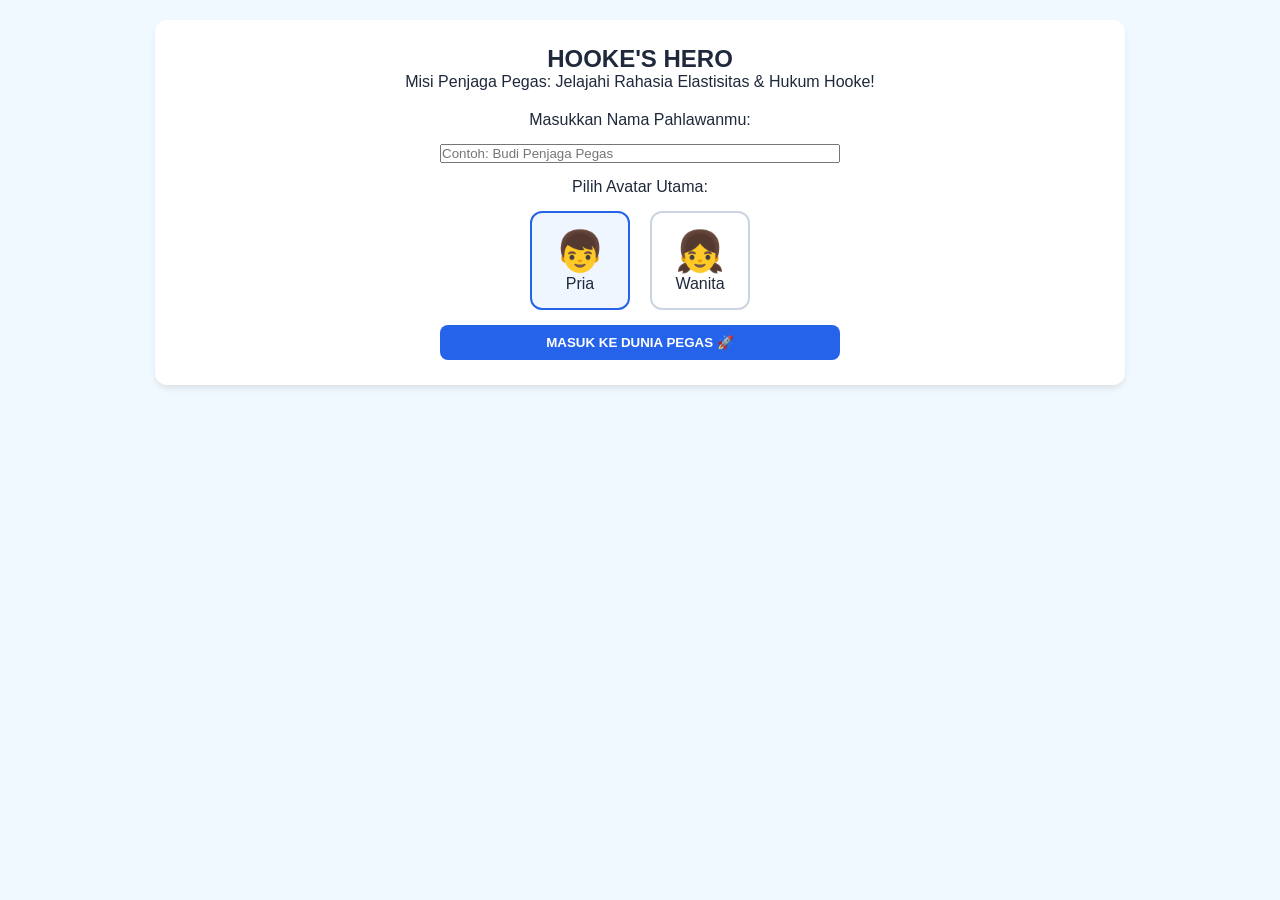
<file: index.html>
<!DOCTYPE html>
<html lang="id">
<head>
  <meta charset="UTF-8">
  <meta name="viewport" content="width=device-width, initial-scale=1.0">
  <title>HOOKE'S HERO: Misi Penjaga Pegas</title>
  <link rel="stylesheet" href="style.css">
</head>
<body>
  <!-- HEADER & NAVBAR GLOBAL -->
  <header id="main-header" class="hidden">
    <div class="logo-area">
      <h1>HOOKE'S HERO</h1>
      <span class="tagline">Misi Penjaga Pegas</span>
    </div>
    <div class="user-stats">
      <div class="coin-badge">🪙 <span id="coin-count">0</span> Koin</div>
      <div class="player-info-mini">
        <span id="header-avatar">👦</span>
        <span id="header-username">Hero</span>
      </div>
    </div>
  </header>

  <nav id="main-nav" class="hidden">
    <button class="nav-btn active" onclick="switchTab('dashboard')">🏠 Beranda</button>
    <button class="nav-btn" onclick="switchTab('akademi')">📚 Akademi Pegas</button>
    <button class="nav-btn" onclick="switchTab('peta')">🗺️ Peta Petualangan</button>
    <button class="nav-btn" onclick="switchTab('toko')">🛍️ Toko Aksesori</button>
    <button class="nav-btn" onclick="switchTab('profil')">👤 Profil Saya</button>
  </nav>

  <main id="app-container">
    <!-- HALAMAN LANDING / REGISTRASI -->
    <section id="view-landing" class="view">
      <div class="landing-card">
        <h1>HOOKE'S HERO</h1>
        <p class="subtitle">Misi Penjaga Pegas: Jelajahi Rahasia Elastisitas & Hukum Hooke!</p>
        
        <div class="registration-form">
          <label for="player-name-input">Masukkan Nama Pahlawanmu:</label>
          <input type="text" id="player-name-input" placeholder="Contoh: Budi Penjaga Pegas" maxlength="20">
          
          <label>Pilih Avatar Utama:</label>
          <div class="avatar-selector">
            <div class="avatar-option selected" onclick="selectAvatar('boy', this)">
              <div class="avatar-icon">👦</div>
              <p>Pria</p>
            </div>
            <div class="avatar-option" onclick="selectAvatar('girl', this)">
              <div class="avatar-icon">👧</div>
              <p>Wanita</p>
            </div>
          </div>

          <button class="btn-primary" onclick="startGame()">MASUK KE DUNIA PEGAS 🚀</button>
        </div>
      </div>
    </section>

    <!-- DASHBOARD -->
    <section id="view-dashboard" class="view hidden">
      <div class="dashboard-grid">
        <div class="profile-card">
          <div class="avatar-preview-box">
            <div id="dash-avatar" class="avatar-large">👦</div>
            <div id="equipped-acc-layer" class="acc-layer"></div>
          </div>
          <h2 id="dash-username">Pahlawan</h2>
          <p class="level-badge">Level Tertinggi: <span id="dash-max-level">1</span>/10</p>
        </div>

        <div class="stats-summary-card">
          <h3>📊 Ringkasan Progres</h3>
          <div class="stats-grid">
            <div class="stat-box">
              <span class="stat-val" id="dash-coins">0</span>
              <span class="stat-lbl">🪙 Total Koin</span>
            </div>
            <div class="stat-box">
              <span class="stat-val" id="dash-materials-done">0/7</span>
              <span class="stat-lbl">📚 Materi Selesai</span>
            </div>
            <div class="stat-box">
              <span class="stat-val" id="dash-quests-done">0/10</span>
              <span class="stat-lbl">⚔️ Quest Selesai</span>
            </div>
          </div>
          <div class="quick-nav">
            <button class="btn-secondary" onclick="switchTab('akademi')">Mulai Belajar Materi</button>
            <button class="btn-primary" onclick="switchTab('peta')">Lanjut Bertualang</button>
          </div>
        </div>
      </div>
    </section>

    <!-- AKADEMI PEGAS (MATERI) -->
    <section id="view-akademi" class="view hidden">
      <h2>📚 Akademi Pegas</h2>
      <p class="section-desc">Pelajari 7 materi dasar untuk mendapatkan hingga 350 koin!</p>
      <div id="materials-list" class="grid-container"></div>

      <!-- MODAL BACA MATERI -->
      <div id="material-modal" class="modal hidden">
        <div class="modal-content">
          <span class="close-btn" onclick="closeMaterialModal()">&times;</span>
          <h2 id="mat-modal-title">Judul Materi</h2>
          <div class="mat-body" id="mat-modal-body"></div>
          <div class="mat-footer">
            <button id="claim-mat-btn" class="btn-primary">TANDAI SELESAI & KLAIM 50 KOIN 🪙</button>
          </div>
        </div>
      </div>
    </section>

    <!-- PETA PETUALANGAN (QUEST) -->
    <section id="view-peta" class="view hidden">
      <h2>🗺️ Peta Petualangan Pegas</h2>
      <p class="section-desc">Selesaikan 10 tantangan quest untuk mengumpulkan total 1.000 koin!</p>
      <div class="peta-bg-wrapper">
        <img src="assets/peta.jpg" alt="Peta Petualangan" class="peta-img-bg" onerror="this.style.display='none'">
        <div id="quest-nodes-container" class="quest-nodes-grid"></div>
      </div>

      <!-- MODAL QUEST KUIS -->
      <div id="quest-modal" class="modal hidden">
        <div class="modal-content">
          <span class="close-btn" onclick="closeQuestModal()">&times;</span>
          <h2 id="quest-modal-title">Level Quest</h2>
          <div id="quest-intro-text" class="quest-intro"></div>
          <div id="quest-quiz-area" class="quiz-box">
            <p id="quiz-question" class="question-text"></p>
            <div id="quiz-options" class="options-group"></div>
            <div id="quiz-feedback" class="feedback-box hidden"></div>
          </div>
          <div class="quest-footer">
            <button id="next-quest-btn" class="btn-primary hidden" onclick="closeQuestModal()">Lanjutkan Petualangan ➡️</button>
          </div>
        </div>
      </div>
    </section>

    <!-- TOKO AKSESORI -->
    <section id="view-toko" class="view hidden">
      <h2>🛍️ Toko Aksesori Pahlawan</h2>
      <p class="section-desc">Gunakan koin hasil quest untuk melengkapi gaya avatar milikmu!</p>
      <div class="toko-layout">
        <div class="toko-avatar-display">
          <div class="avatar-preview-box">
            <div id="shop-avatar" class="avatar-large">👦</div>
            <div id="shop-equipped-acc" class="acc-layer"></div>
          </div>
          <p>Tampilan Avatar Sekarang</p>
        </div>
        <div id="shop-items-grid" class="shop-grid"></div>
      </div>
    </section>

    <!-- PROFIL & RESET -->
    <section id="view-profil" class="view hidden">
      <h2>👤 Profil Pahlawan</h2>
      <div class="profil-card">
        <p><strong>Nama:</strong> <span id="prof-name">-</span></p>
        <p><strong>Avatar:</strong> <span id="prof-gender">-</span></p>
        <p><strong>Total Koin Saat Ini:</strong> <span id="prof-coins">0</span> 🪙</p>
        <hr>
        <h3>⚙️ Pengaturan Data</h3>
        <button class="btn-danger" onclick="resetGameProgress()">🔄 RESET PROGRES GAME</button>
      </div>
    </section>
  </main>

  <script src="script.js"></script>
</body>
</html>
</file>
<file: style.css>
:root {
  --primary-color: #2563eb;
  --primary-hover: #1d4ed8;
  --accent-color: #f59e0b;
  --bg-color: #f0f9ff;
  --card-bg: #ffffff;
  --text-color: #1e293b;
  --border-radius: 12px;
}

* { box-sizing: border-box; margin: 0; padding: 0; font-family: 'Segoe UI', Tahoma, Geneva, Verdana, sans-serif; }
body { background-color: var(--bg-color); color: var(--text-color); padding-bottom: 30px; }

.hidden { display: none !important; }

/* Header & Nav */
header { display: flex; justify-content: space-between; align-items: center; padding: 15px 5%; background: #ffffff; box-shadow: 0 2px 10px rgba(0,0,0,0.1); }
.logo-area h1 { font-size: 1.5rem; color: var(--primary-color); }
.logo-area .tagline { font-size: 0.85rem; color: #64748b; }
.user-stats { display: flex; gap: 15px; align-items: center; }
.coin-badge { background: #fef3c7; color: #b45309; padding: 6px 12px; border-radius: 20px; font-weight: bold; border: 1px solid #fde68a; }

nav { display: flex; justify-content: center; gap: 10px; background: #1e293b; padding: 10px; flex-wrap: wrap; }
.nav-btn { background: transparent; border: none; color: #94a3b8; padding: 8px 16px; font-weight: 600; cursor: pointer; border-radius: 8px; transition: all 0.2s; }
.nav-btn:hover, .nav-btn.active { background: var(--primary-color); color: #fff; }

main { max-width: 1000px; margin: 20px auto; padding: 0 15px; }

/* Buttons */
.btn-primary { background: var(--primary-color); color: white; border: none; padding: 10px 20px; border-radius: 8px; font-weight: bold; cursor: pointer; }
.btn-primary:hover { background: var(--primary-hover); }
.btn-secondary { background: #e2e8f0; color: #334155; border: none; padding: 10px 20px; border-radius: 8px; font-weight: bold; cursor: pointer; }
.btn-danger { background: #ef4444; color: white; border: none; padding: 10px 20px; border-radius: 8px; font-weight: bold; cursor: pointer; }

/* Cards & Layout */
.landing-card, .profile-card, .profil-card { background: var(--card-bg); padding: 25px; border-radius: var(--border-radius); box-shadow: 0 4px 6px -1px rgba(0,0,0,0.1); text-align: center; }
.registration-form { margin-top: 20px; display: flex; flex-direction: column; gap: 15px; max-width: 400px; margin-left: auto; margin-right: auto; }
.avatar-selector { display: flex; justify-content: center; gap: 20px; }
.avatar-option { border: 2px solid #cbd5e1; padding: 15px; border-radius: 12px; cursor: pointer; width: 100px; }
.avatar-option.selected { border-color: var(--primary-color); background: #eff6ff; }
.avatar-icon { font-size: 2.5rem; }

.dashboard-grid { display: grid; grid-template-columns: 1fr 2fr; gap: 20px; }
.avatar-preview-box { position: relative; width: 100px; height: 100px; margin: 0 auto; background: #e0f2fe; border-radius: 50%; display: flex; align-items: center; justify-content: center; }
.avatar-large { font-size: 4rem; }
.acc-layer { position: absolute; top: 0; left: 0; width: 100%; height: 100%; pointer-events: none; display: flex; align-items: center; justify-content: center; font-size: 2rem; }

.stats-grid { display: grid; grid-template-columns: repeat(3, 1fr); gap: 10px; margin: 15px 0; }
.stat-box { background: #f8fafc; padding: 10px; border-radius: 8px; border: 1px solid #e2e8f0; }
.stat-val { font-size: 1.2rem; font-weight: bold; display: block; color: var(--primary-color); }
.stat-lbl { font-size: 0.75rem; color: #64748b; }

.grid-container { display: grid; grid-template-columns: repeat(auto-fit, minmax(250px, 1fr)); gap: 20px; margin-top: 15px; }
.card-item { background: var(--card-bg); border-radius: var(--border-radius); padding: 15px; border: 1px solid #e2e8f0; display: flex; flex-direction: column; justify-content: space-between; }
.card-item img { width: 100%; height: 140px; object-fit: cover; border-radius: 8px; margin-bottom: 10px; }

/* Peta & Quest */
.peta-bg-wrapper { position: relative; min-height: 400px; background: #bae6fd; border-radius: var(--border-radius); overflow: hidden; padding: 20px; }
.peta-img-bg { position: absolute; top:0; left:0; width:100%; height:100%; object-fit: cover; opacity: 0.6; }
.quest-nodes-grid { position: relative; z-index: 2; display: grid; grid-template-columns: repeat(auto-fit, minmax(160px, 1fr)); gap: 15px; }
.quest-node { background: rgba(255,255,255,0.9); padding: 15px; border-radius: 12px; text-align: center; border: 2px solid #94a3b8; cursor: pointer; }
.quest-node.locked { opacity: 0.6; cursor: not-allowed; background: #cbd5e1; }
.quest-node.completed { border-color: #22c55e; background: #f0fdf4; }

/* Modal */
.modal { position: fixed; top: 0; left: 0; width: 100%; height: 100%; background: rgba(0,0,0,0.5); display: flex; align-items: center; justify-content: center; z-index: 100; }
.modal-content { background: white; width: 90%; max-width: 650px; max-height: 85vh; overflow-y: auto; padding: 25px; border-radius: var(--border-radius); position: relative; }
.close-btn { position: absolute; right: 20px; top: 15px; font-size: 1.5rem; cursor: pointer; }

/* Kuis */
.options-group { display: flex; flex-direction: column; gap: 10px; margin-top: 15px; }
.option-btn { padding: 12px; border: 1px solid #cbd5e1; border-radius: 8px; background: #f8fafc; text-align: left; cursor: pointer; font-size: 0.95rem; }
.option-btn:hover { background: #eff6ff; border-color: var(--primary-color); }
.feedback-box { margin-top: 15px; padding: 12px; border-radius: 8px; font-size: 0.9rem; }
.feedback-box.correct { background: #dcfce7; color: #15803d; border: 1px solid #86efac; }
.feedback-box.wrong { background: #fee2e2; color: #b91c1c; border: 1px solid #fca5a5; }

/* Toko Layout */
.toko-layout { display: grid; grid-template-columns: 200px 1fr; gap: 20px; margin-top: 15px; }
.shop-grid { display: grid; grid-template-columns: repeat(auto-fit, minmax(180px, 1fr)); gap: 15px; }

@media (max-width: 600px) {
  .dashboard-grid, .toko-layout { grid-template-columns: 1fr; }
}
</file>
